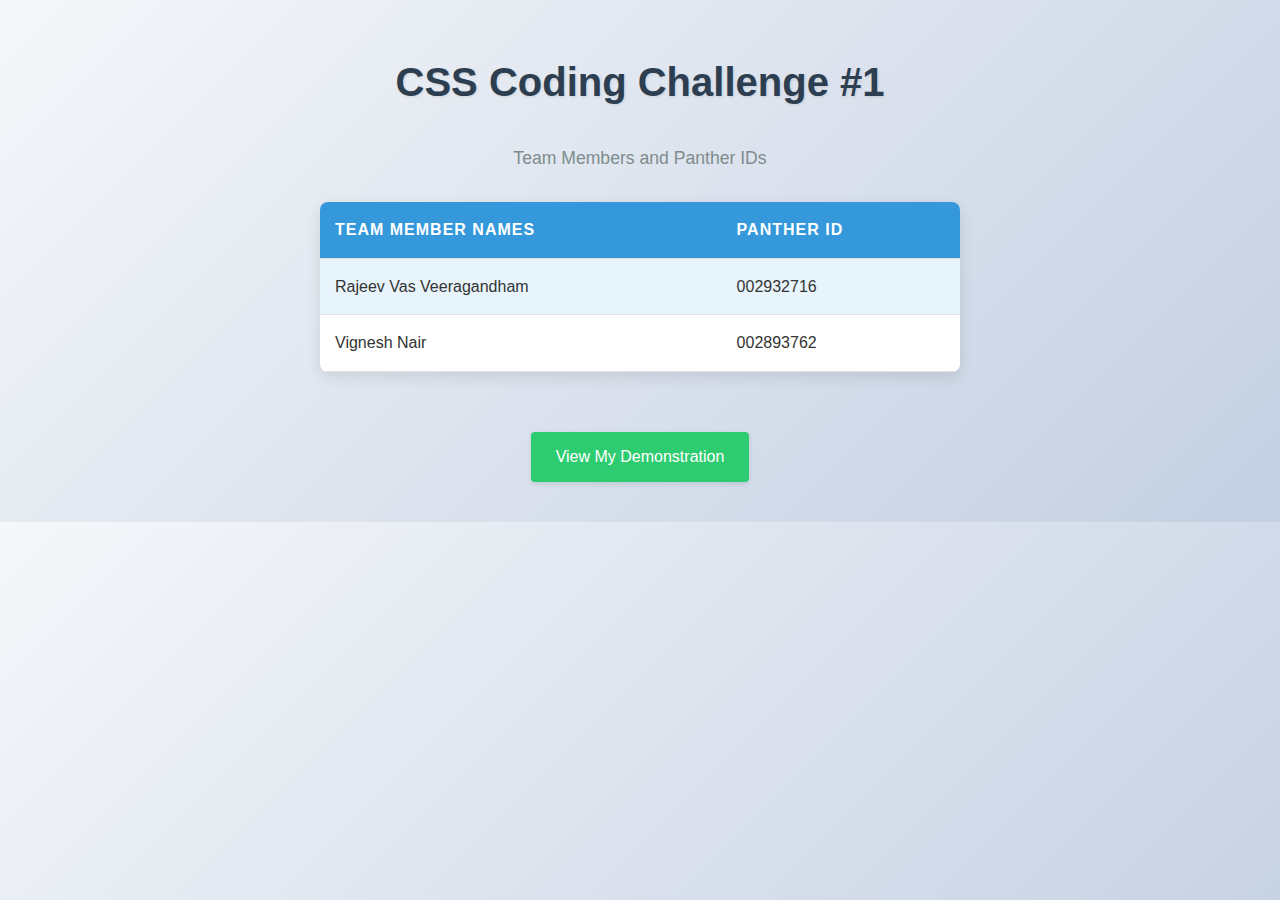
<file: index.html>
<!DOCTYPE html>
<html lang="en">
<head>
    <meta charset="UTF-8">
    <meta name="viewport" content="width=device-width, initial-scale=1.0">
    <title>CSS Coding Challenge #1</title>
    <style>
        body {
            font-family: 'Segoe UI', Tahoma, Geneva, Verdana, sans-serif;
            margin: 0;
            padding: 0;
            background: linear-gradient(135deg, #f5f7fa 0%, #c3cfe2 100%);
            color: #333;
            line-height: 1.6;
        }

        .container {
            max-width: 800px;
            margin: 0 auto;
            padding: 20px;
        }

        h1 {
            text-align: center;
            margin: 30px 0;
            color: #2c3e50;
            font-size: 2.5rem;
            text-shadow: 1px 1px 3px rgba(0,0,0,0.1);
        }

        .subtitle {
            text-align: center;
            margin-bottom: 30px;
            color: #7f8c8d;
            font-size: 1.1rem;
        }

        table {
            margin: 20px auto;
            border-collapse: collapse;
            width: 80%;
            background-color: #fff;
            box-shadow: 0 5px 15px rgba(0, 0, 0, 0.1);
            border-radius: 8px;
            overflow: hidden;
        }

        th, td {
            padding: 15px;
            text-align: left;
            border-bottom: 1px solid #e1e1e1;
        }

        th {
            background-color: #3498db;
            color: white;
            font-weight: 600;
            text-transform: uppercase;
            letter-spacing: 1px;
        }

        tr:hover {
            background-color: #f8f9fa;
            transform: translateY(-1px);
            transition: all 0.2s ease;
        }

        .highlight {
            background-color: #e8f4fc;
            font-weight: 500;
        }

        footer {
            text-align: center;
            margin-top: 40px;
            padding: 20px;
        }

        .demo-link {
            display: inline-block;
            padding: 12px 25px;
            background-color: #2ecc71;
            color: white;
            text-decoration: none;
            border-radius: 4px;
            font-weight: 500;
            transition: all 0.3s ease;
            box-shadow: 0 2px 5px rgba(0,0,0,0.1);
        }

        .demo-link:hover {
            background-color: #27ae60;
            transform: translateY(-2px);
            box-shadow: 0 4px 8px rgba(0,0,0,0.15);
        }

        @media (max-width: 600px) {
            table {
                width: 95%;
            }
            
            th, td {
                padding: 10px;
            }
            
            h1 {
                font-size: 2rem;
            }
        }
    </style>
</head>
<body>
    <div class="container">
        <h1>CSS Coding Challenge #1</h1>
        <p class="subtitle">Team Members and Panther IDs</p>
        
        <table>
            <thead>
                <tr>
                    <th>Team Member Names</th>
                    <th>Panther ID</th>
                </tr>
            </thead>
            <tbody>
                <tr class="highlight">
                    <td>Rajeev Vas Veeragandham</td>
                    <td>002932716</td>
                </tr>
                <tr>
                    <td>Vignesh Nair</td>
                    <td>002893762</td>
                </tr>
            </tbody>
        </table>
        
        <footer>
            <a href="demonstration.html" class="demo-link">View My Demonstration</a>
        </footer>
    </div>
</body>
</html>
</file>
